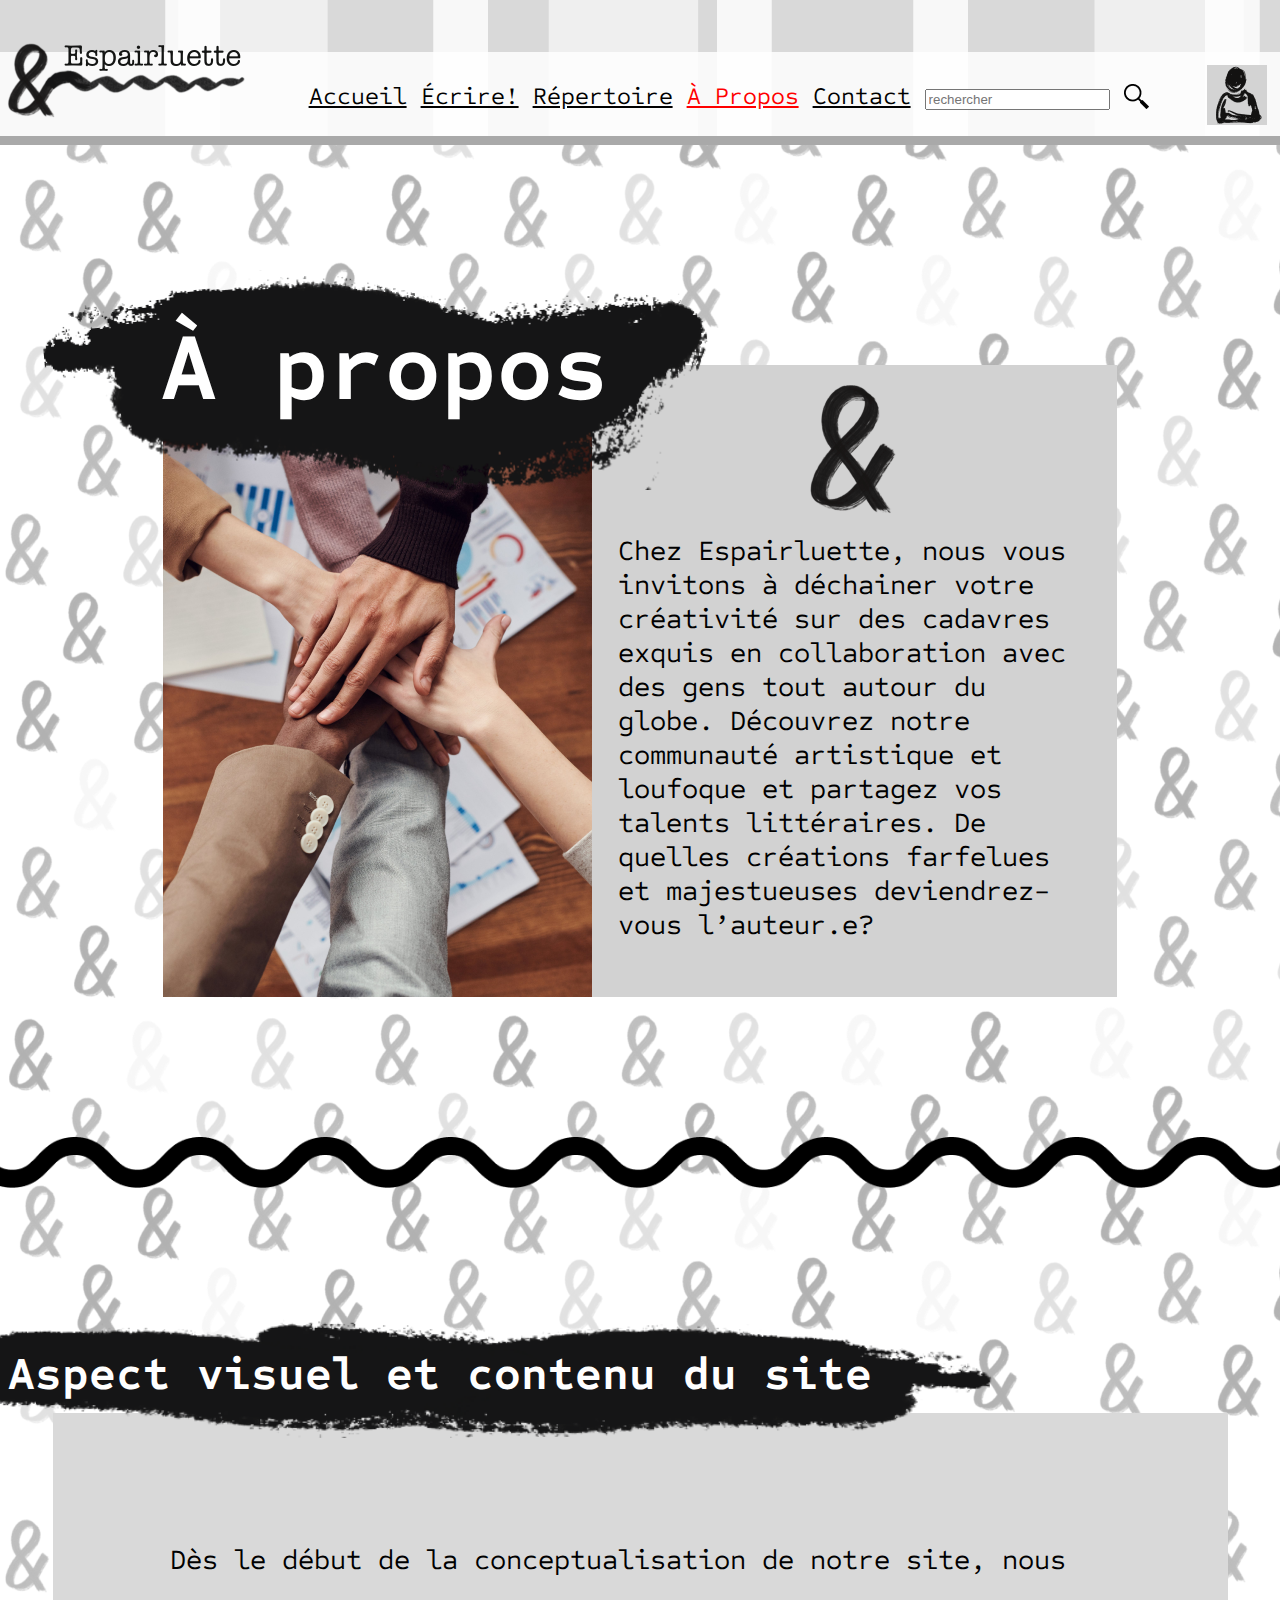
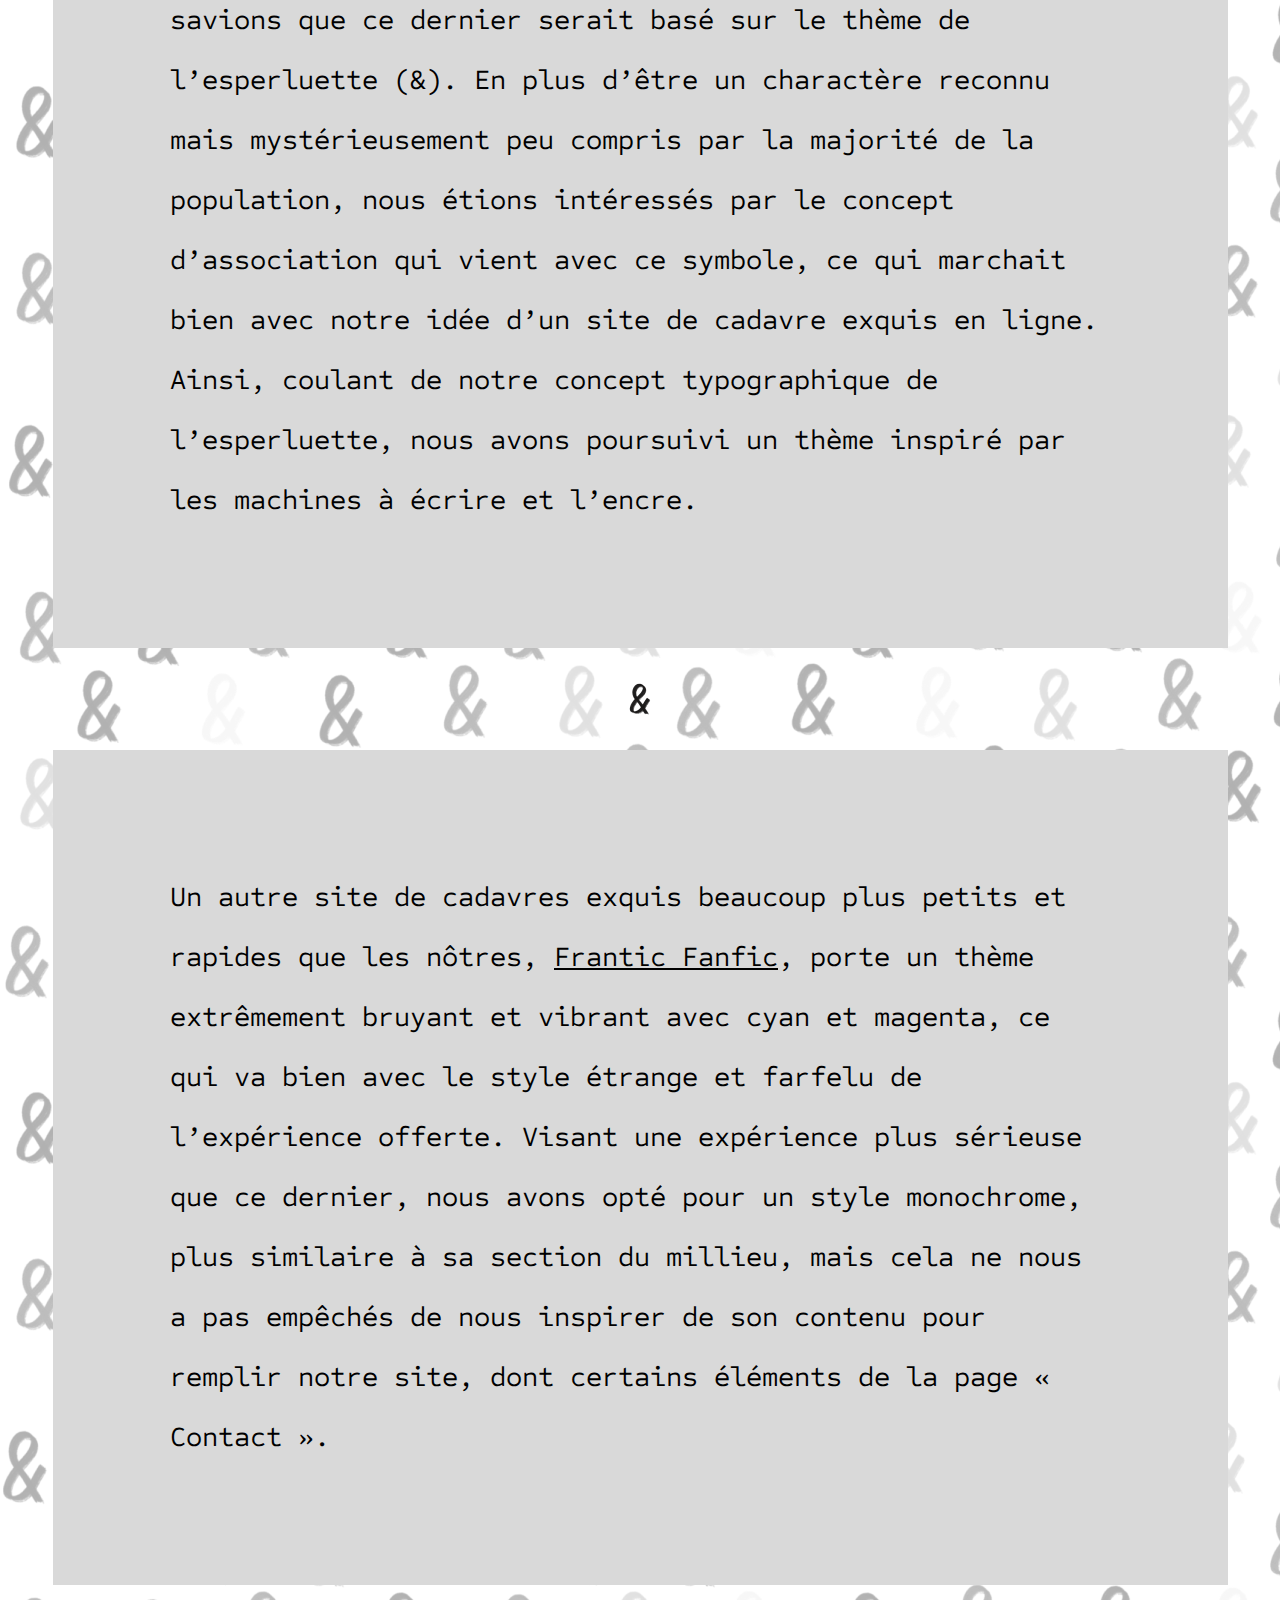
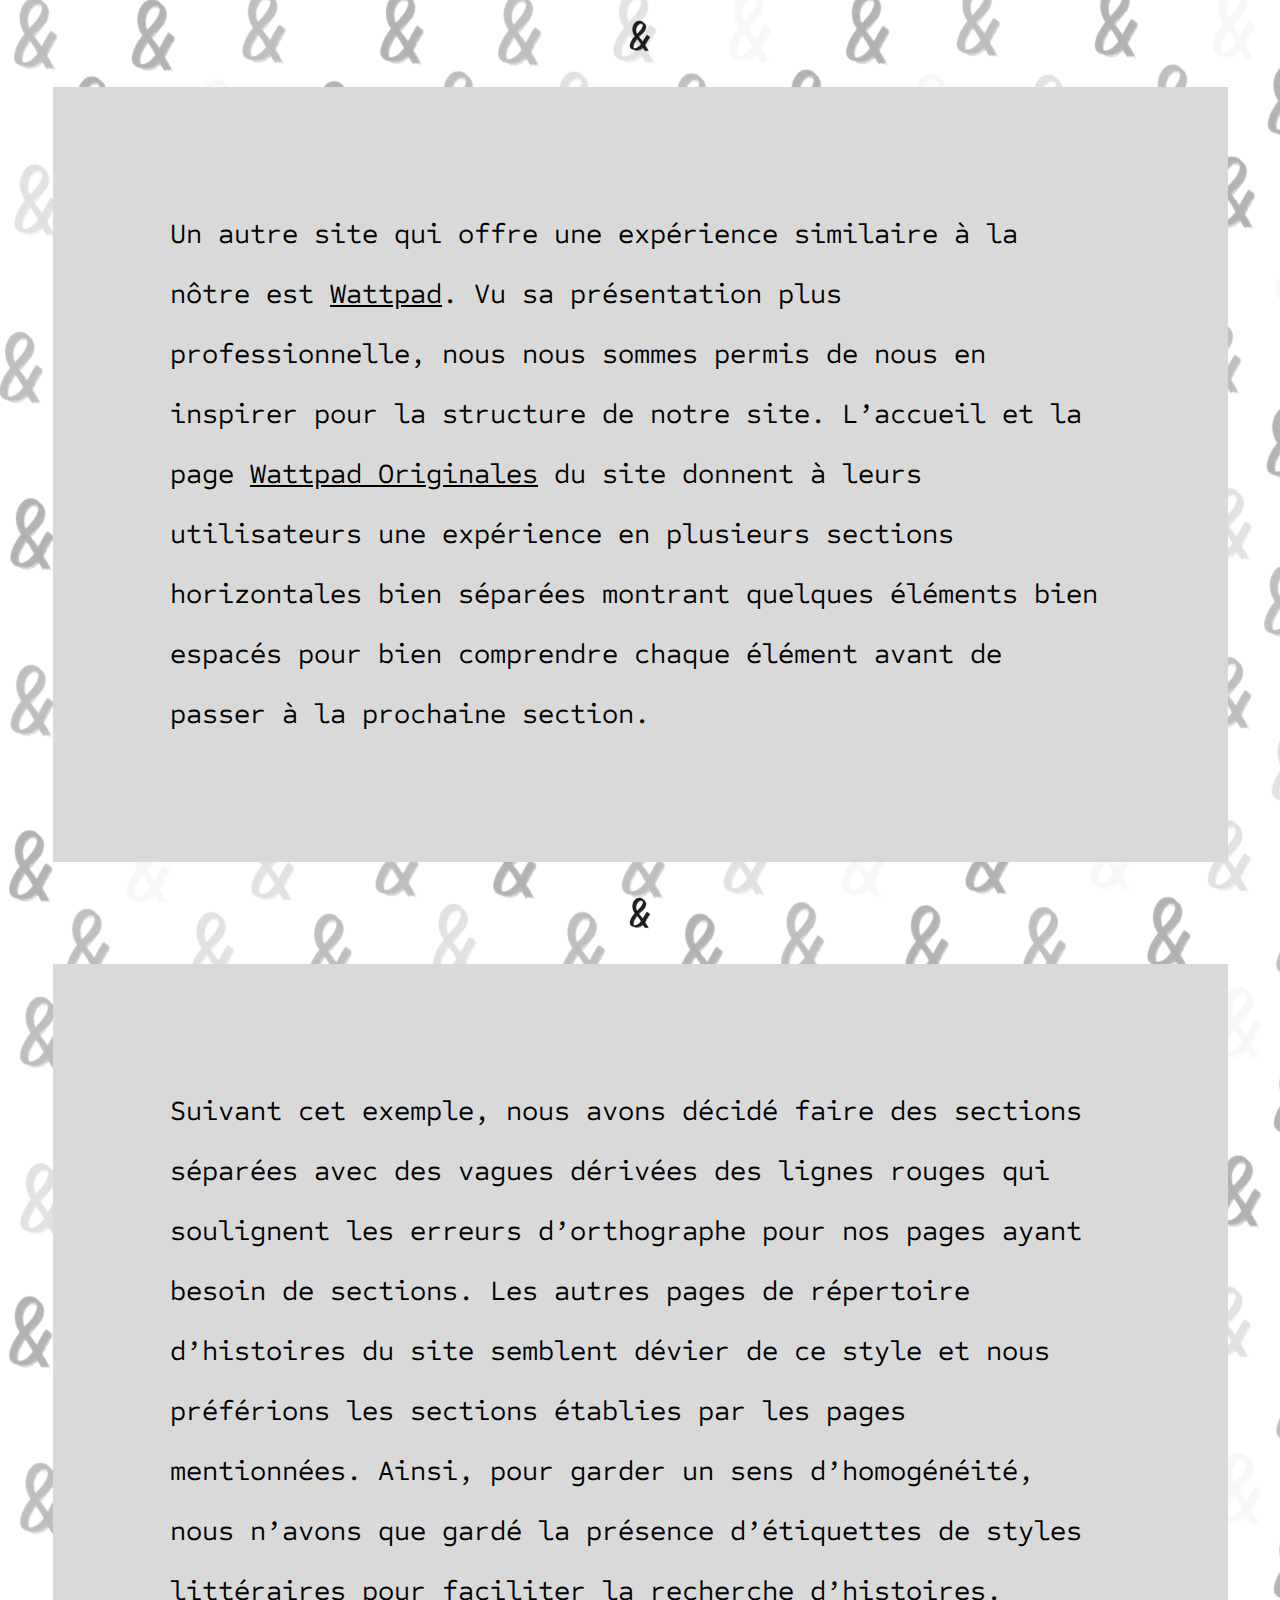
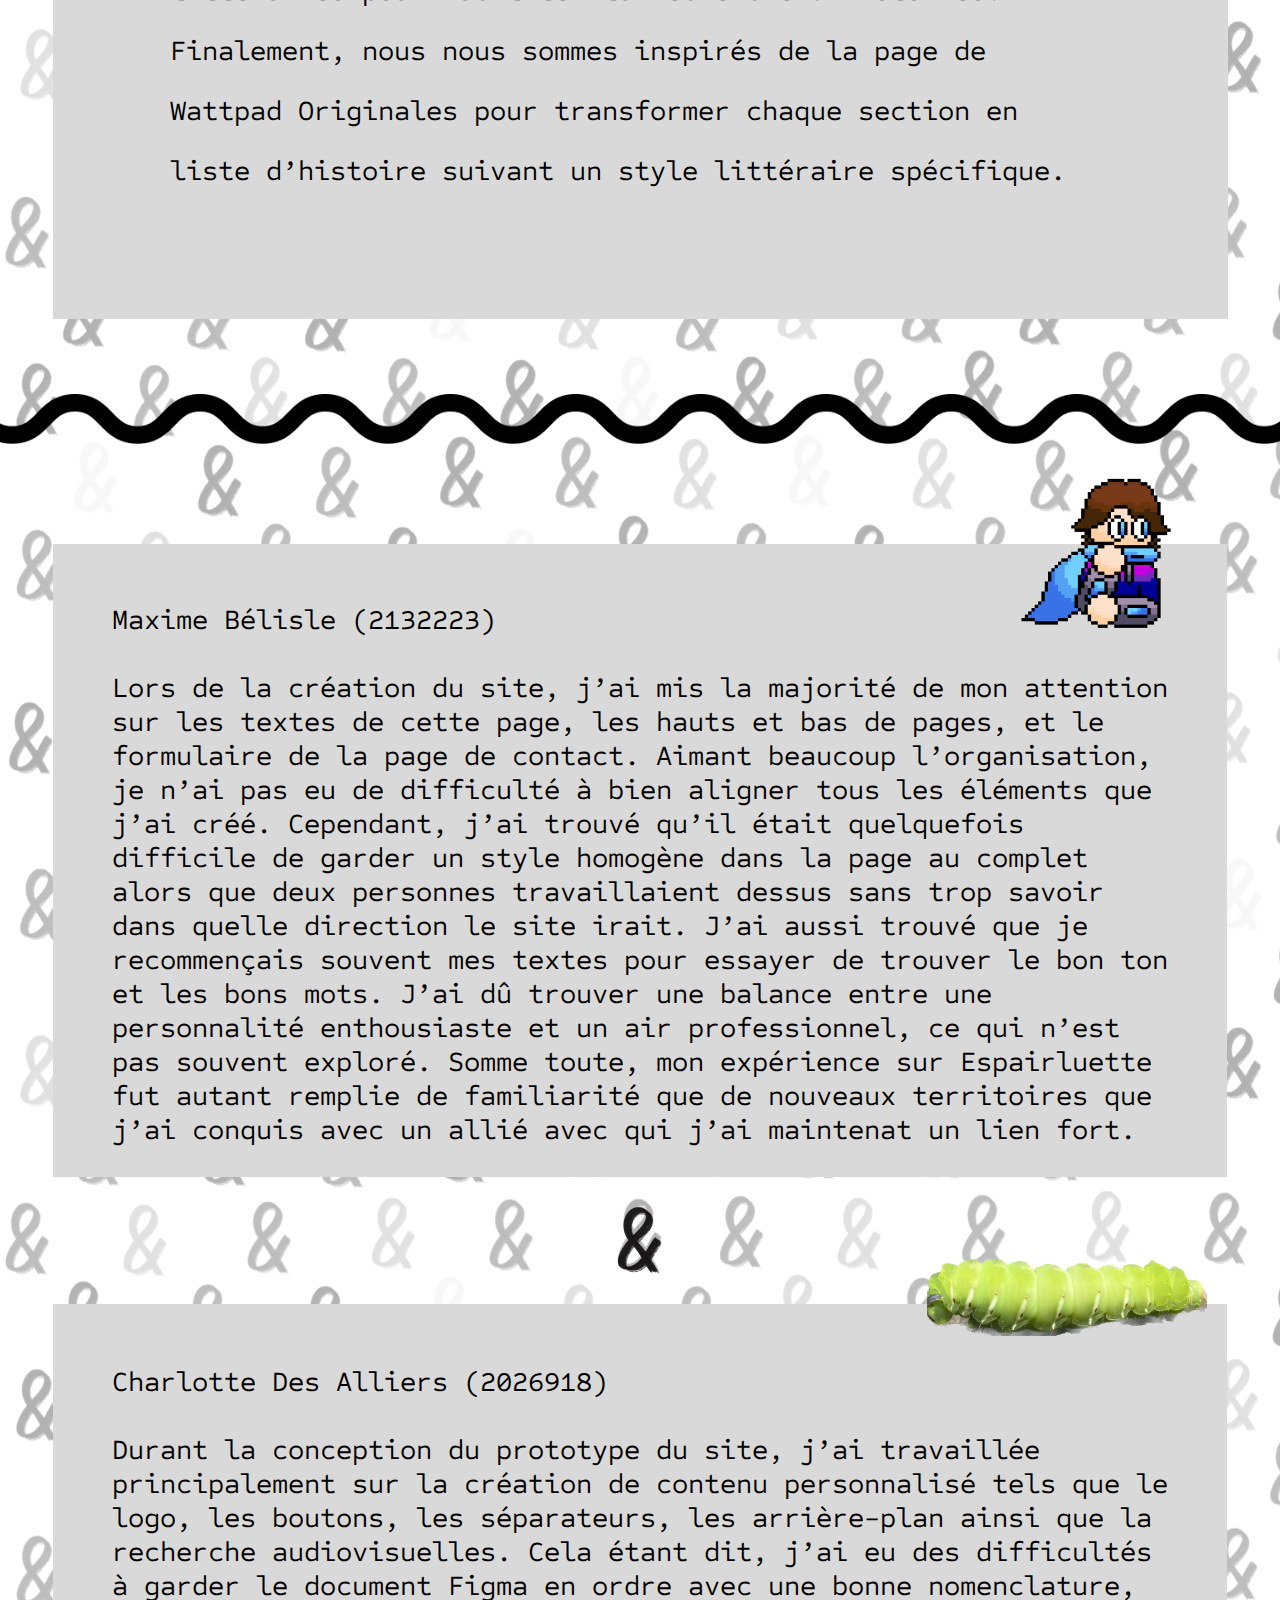
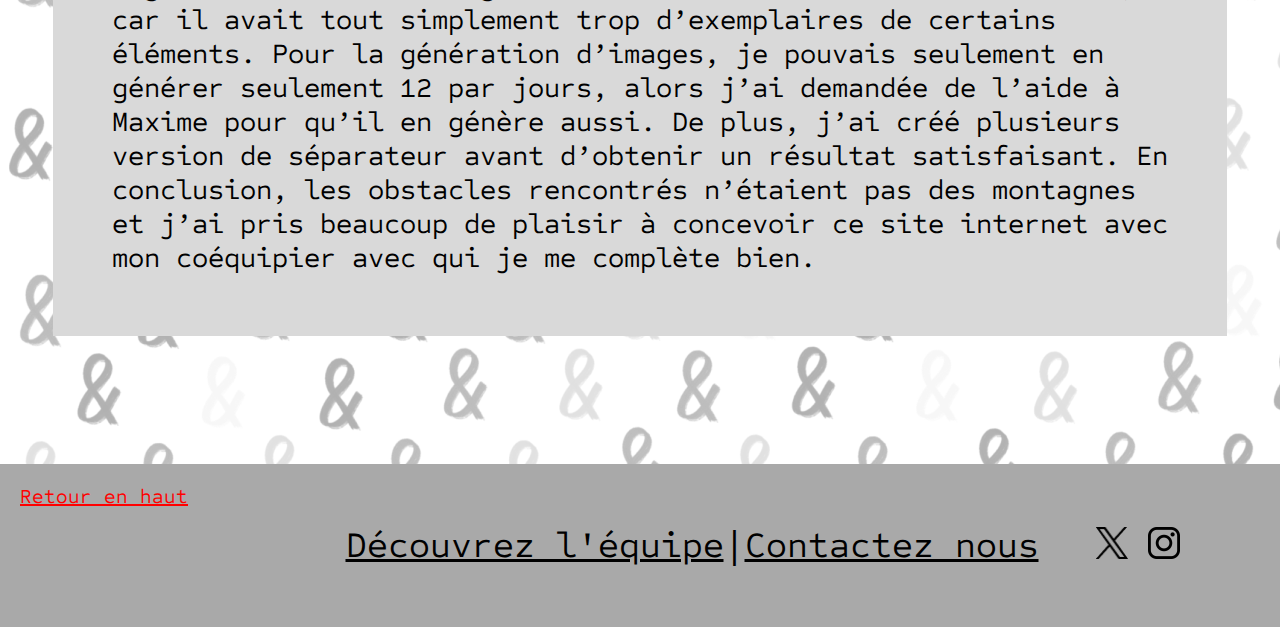
<file: site-espairluette/a-propos.html>
<!DOCTYPE html>
<html lang="fr">

    <head>
        <meta charset="utf-8" >
        <title>À propos - Espairluette</title>
        <link href="styles/style-espairluette.css" rel="stylesheet">
        <link href="styles/style-espairluette-apropos.css" rel="stylesheet">
    </head>

    <body class="background">
        
        <header id="header">
            <!--Navigation principale-->
            <nav>
                <span class="conteneur-logo">
                    <img class="logo" src="images/entete/logo-espairluette-2.png" alt="Logo Espairluette">
                </span>
                <div class="text-header">
                    <span>
                        <a href="index.html">Accueil</a>
                        <a href="ecrire.html">Écrire!</a>
                        <a href="repertoire.html">Répertoire</a>
                        <a href="a-propos.html" class="page-actuelle">À Propos</a>
                        <a href="contact.html">Contact</a>
                        <span class="barre-recherche">
                            <input type="text" type="image" name="recherche" id="recherche" placeholder="rechercher" required class="input-image">
                            <img src="images/entete/loupe.png" alt="Barre de recherche">
                        </span>
                    </span>
                </div>
                <span class="profil">
                    <img  src="images/entete/Image-profil.png" alt="Profil">
                </span>
            </nav>
        </header>

        <main>
            <section>
                <div class="groupe-apropos">
                    <!--À propos-->
                    <div class="tache-apropos">
                        <h1>À propos</h1>
                    </div>
                    <!--Photo d'équipe à gauche-->
                    <div class="apropos">
                        <img class="img-equipe" src="images/apropos/photo-déquipe.png" alt="Photo de l'équipe">
                        <!--Texte avec logo description du site-->
                        <div class="text-apropos">
                            <div class="logo">
                                <img src="images/apropos/logo-apropos.png" alt="Logo Espairluette">
                            </div>
                            <p >
                            Chez Espairluette, nous vous 
                            invitons à déchainer votre 
                            créativité sur des cadavres 
                            exquis en collaboration avec 
                            des gens tout autour du 
                            globe. Découvrez notre 
                            communauté artistique et 
                            loufoque et partagez vos 
                            talents littéraires. De 
                            quelles créations farfelues 
                            et majestueuses deviendrez-
                            vous l’auteur.e?
                        </p>
                        </div>
                    </div>
                </div>
            </section>
            <!--Séparateur de section-->
            <div>
                <img class="separateur" src="images/apropos/ZigZag.png" alt="Ligne noire zigzag courbe">
            </div>
            <section class="description">
                <!--Aspect visuel et contenu du site-->
                <div class="tache-aspect">
                    <h2>Aspect visuel et contenu du site</h2>
                </div>
                <!--Paragraphe 1-->
                <div class="text-description">
                    <p>
                        Dès le début de la conceptualisation de notre site, nous savions 
                        que ce dernier serait basé sur le thème de l’esperluette (&). En 
                        plus d’être un charactère reconnu mais mystérieusement peu compris 
                        par la majorité de la population, nous étions intéressés par le 
                        concept d’association qui vient avec ce symbole, ce qui marchait 
                        bien avec notre idée d’un site de cadavre exquis en ligne. Ainsi, 
                        coulant de notre concept typographique de l’esperluette, nous avons 
                        poursuivi un thème inspiré par les machines à écrire et l’encre.
                    </p>
                </div>
                <!--Séparateur de texte-->
                <img class="logo" src="images/apropos/mini-logo-text.png" alt="Logo espairluette">
                <!--Paragraphe 2-->
                <div class="text-description"> <!--Qu'est-ce qui c'est passé?-->
                    <p>
                        Un autre site de cadavres exquis beaucoup plus petits et rapides 
                        que les nôtres, <a href="https://franticfanfic.com/" target="_blank">Frantic Fanfic</a>, porte un thème extrêmement bruyant 
                        et vibrant avec cyan et magenta, ce qui va bien avec le style 
                        étrange et farfelu de l’expérience offerte. Visant une expérience 
                        plus sérieuse que ce dernier, nous avons opté pour un style 
                        monochrome, plus similaire à sa section du millieu, mais cela ne 
                        nous a pas empêchés de nous inspirer de son contenu pour remplir 
                        notre site, dont certains éléments de la page « Contact ».
                    </p>
                </div>
                <!--Séparateur de texte-->
                <img class="logo" src="images/apropos/mini-logo-text.png" alt="Logo espairluette">
                <!--Paragraphe 3-->
                <div class="text-description">
                    <p>
                        Un autre site qui offre une expérience similaire à la nôtre est 
                        <a href="https://www.wattpad.com/" target="_blank">Wattpad</a>. Vu sa présentation plus professionnelle, nous nous sommes 
                        permis de nous en inspirer pour la structure de notre site. 
                        L’accueil et la page <a href="https://www.wattpad.com/catalog/wattpadoriginals" target="_blank">Wattpad Originales</a> du site donnent à leurs 
                        utilisateurs une expérience en plusieurs sections horizontales bien 
                        séparées montrant quelques éléments bien espacés pour bien 
                        comprendre chaque élément avant de passer à la prochaine section.
                    </p>
                </div>
                <!--Séparateur de texte-->
                <img class="logo" src="images/apropos/mini-logo-text.png" alt="Logo espairluette">
                <!--Paragraphe 4-->
                <div class="text-description">
                    <p>
                        Suivant cet exemple, nous avons décidé faire des sections séparées 
                        avec des vagues dérivées des lignes rouges qui soulignent les 
                        erreurs d’orthographe pour nos pages ayant besoin de sections. Les 
                        autres pages de répertoire d’histoires du site semblent dévier de 
                        ce style et nous préférions les sections établies par les pages 
                        mentionnées. Ainsi, pour garder un sens d’homogénéité, nous n’avons 
                        que gardé la présence d’étiquettes de styles littéraires pour 
                        faciliter la recherche d’histoires. Finalement, nous nous sommes 
                        inspirés de la page de Wattpad Originales pour transformer chaque 
                        section en liste d’histoire suivant un style littéraire spécifique. 
                    </p>
                </div>
            </section>
            <!--Séparateur de section-->
            <div>
                <img class="separateur" src="images/apropos/ZigZag.png" alt="Ligne noire zigzag courbe">
            </div>
            <!--Rétroaction-->
            <section class="equipe">
                <!--Maxime-->
                <div class="Maxime">
                    <img src="images/apropos/MaximePixel.png" alt="Personnage en pixel représentant Maxime">
                    <p>
                        Maxime Bélisle (2132223)<br/>
                        <br/>
                        Lors de la création du site, j’ai mis la majorité de mon 
                        attention sur les textes de cette page, les hauts et bas de 
                        pages, et le formulaire de la page de contact. Aimant beaucoup 
                        l’organisation, je n’ai pas eu de difficulté à bien aligner tous 
                        les éléments que j’ai créé. Cependant, j’ai trouvé qu’il était 
                        quelquefois difficile de garder un style homogène dans la page au 
                        complet alors que deux personnes travaillaient dessus sans trop 
                        savoir dans quelle direction le site irait. J’ai aussi trouvé que 
                        je recommençais souvent mes textes pour essayer de trouver le bon 
                        ton et les bons mots. J’ai dû trouver une balance entre une 
                        personnalité enthousiaste et un air professionnel, ce qui n’est 
                        pas souvent exploré. Somme toute, mon expérience sur Espairluette 
                        fut autant remplie de familiarité que de nouveaux territoires que 
                        j’ai conquis avec un allié avec qui j’ai maintenat un lien fort.
                    </p>
                </div>
                <!--Séparateur-->
                <img class="logo" src="images/apropos/logo-separation-retour.png" alt="Logo Espairluette">
                <!--Charlotte-->
                <div class="Charlotte">
                    <img src="images/apropos/Chenille.png" alt="Chenille">
                    <p>
                        Charlotte Des Alliers (2026918)<br/>
                        <br/>
                        Durant la conception du prototype du site, j’ai travaillée 
                        principalement sur la création de contenu personnalisé tels que le 
                        logo, les boutons, les séparateurs, les arrière-plan ainsi que la 
                        recherche audiovisuelles. Cela étant dit, j’ai eu des difficultés 
                        à garder le document Figma en ordre avec une bonne nomenclature, 
                        car il avait tout simplement trop d’exemplaires de certains 
                        éléments. Pour la génération d’images, je pouvais seulement en 
                        générer seulement 12 par jours, alors j’ai demandée de l’aide à 
                        Maxime pour qu’il en génère aussi. De plus, j’ai créé plusieurs 
                        version de séparateur avant d’obtenir un résultat satisfaisant. En 
                        conclusion, les obstacles rencontrés n’étaient pas des montagnes 
                        et j’ai pris beaucoup de plaisir à concevoir ce site internet avec 
                        mon coéquipier avec qui je me complète bien.
                    </p>
                </div>
            </section>
        </main>

        <!--Bas de page-->
        <footer>
            <a class="retour" href="#header">Retour en haut</a>
            <div class="text-footer">
                <a href="a-propos.html">Découvrez l'équipe</a>
                <p>|</p>
                <a href="contact.html">Contactez nous</a>
            </div>
            <div class="logo">
                <span>
                    <a href="https://twitter.com/?lang=en" target="_blank"><img src="images/basdepage/logo-x.png" alt="lien X"></a>
                </span>
                <span>
                    <a href="https://www.instagram.com/" target="_blank"><img src="images/basdepage/logo-instagram.png" alt="lien Instagram"></a>
                </span>
            </div>
        </footer>

    </body>
</html>
</file>
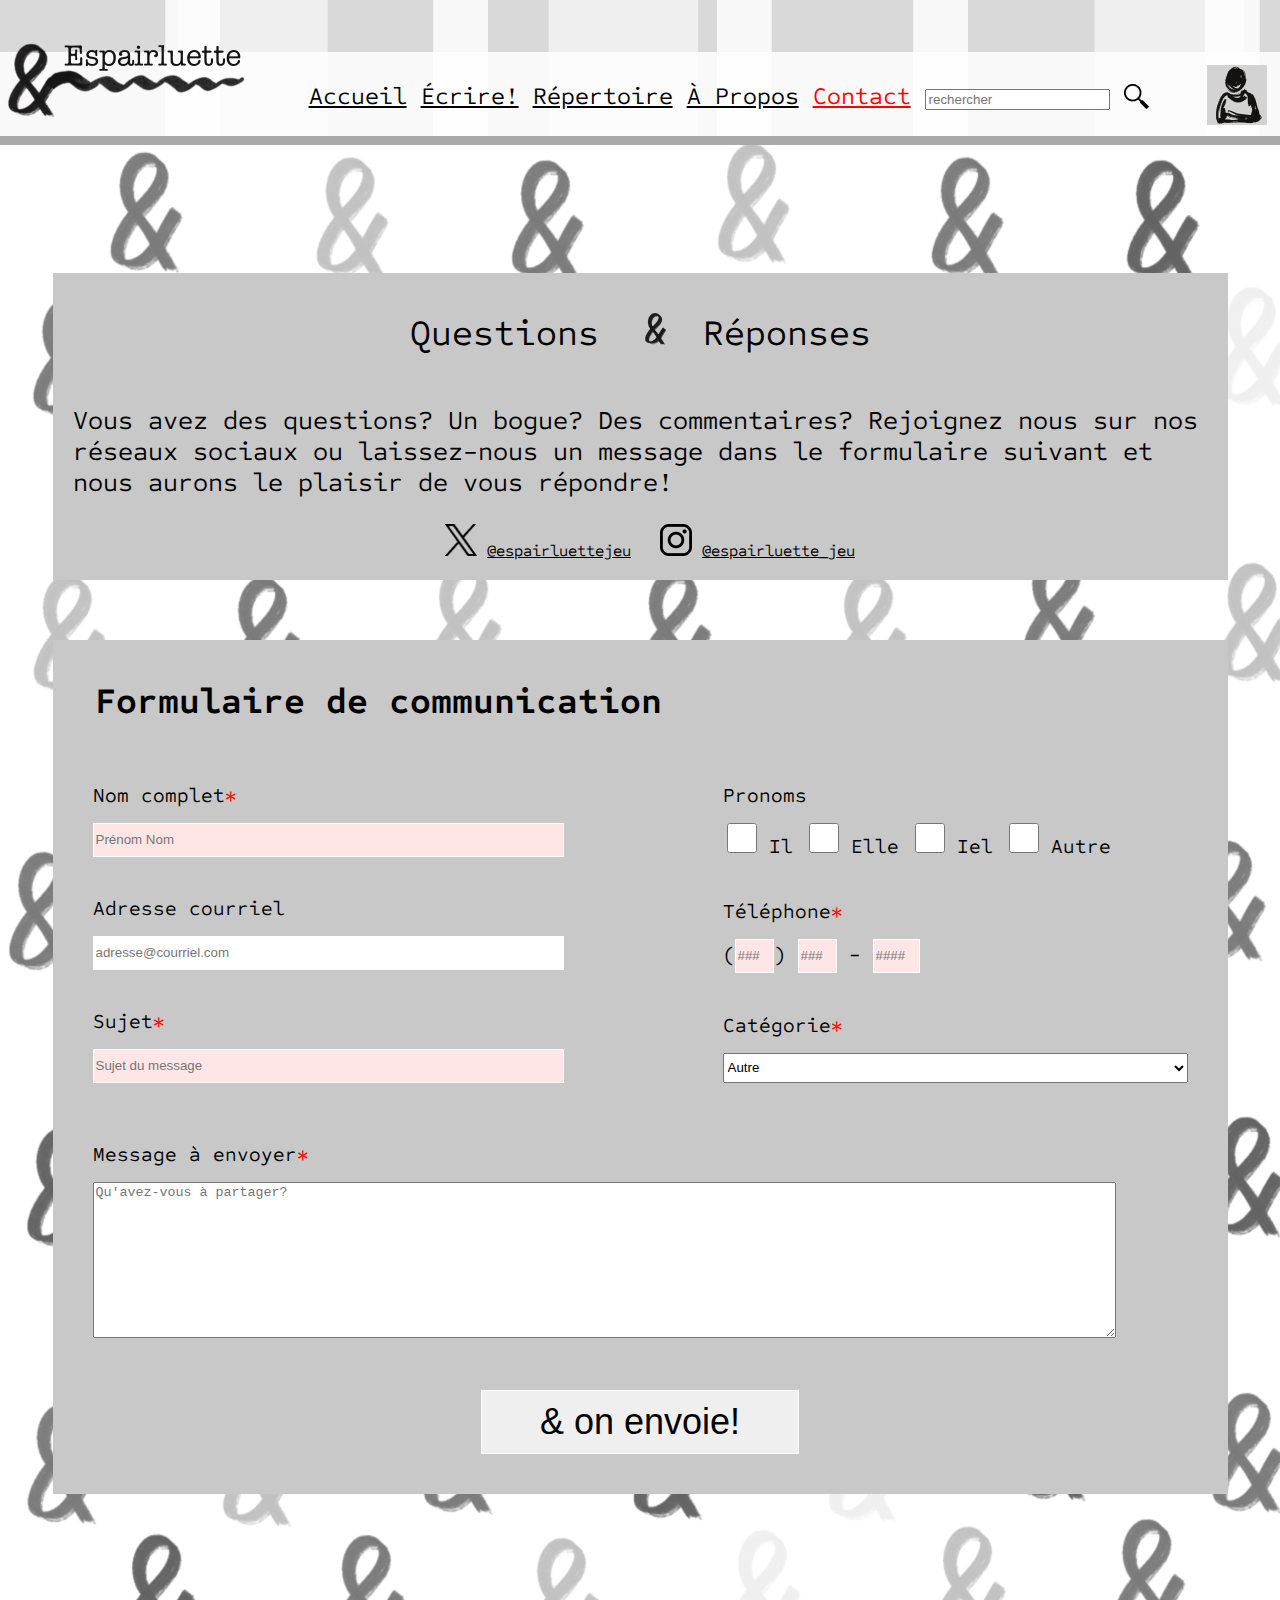
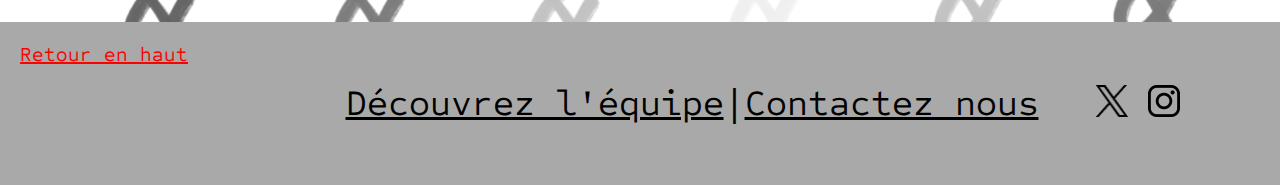
<file: site-espairluette/contact.html>
<!DOCTYPE html>
<html lang="fr">

    <head>
        <meta charset="utf-8" >
        <title>Contact - Espairluette</title>
        <link href="styles/style-espairluette.css" rel="stylesheet" >
        <link href="styles/style-espairluette-contact.css" rel="stylesheet" >
    </head>

    <body class="contact background">

        <header id="header">
            <!--Navigation principale-->
            <nav>
                <span class="conteneur-logo">
                    <img class="logo" src="images/entete/logo-espairluette-2.png" alt="Logo Espairluette">
                </span>
                <div class="text-header">
                    <span>
                        <a href="index.html">Accueil</a>
                        <a href="ecrire.html">Écrire!</a>
                        <a href="repertoire.html">Répertoire</a>
                        <a href="a-propos.html">À Propos</a>
                        <a href="contact.html" class="page-actuelle">Contact</a>
                        <span class="barre-recherche">
                            <input type="text" type="image" name="recherche" id="recherche" placeholder="rechercher" required class="input-image">
                            <img src="images/entete/loupe.png" alt="Barre de recherche">
                        </span>
                    </span>
                </div>
                <span class="profil">
                    <img  src="images/entete/Image-profil.png" alt="Profil">
                </span>
            </nav>
        </header>

        <main>
            <section class="qr"> <!--Texte d'introduction-->
                <h1> Questions <img src="images/contact/Espairluette-qr.png" alt="&"> Réponses </h1>
                <p>
                    Vous avez des questions? Un bogue? Des commentaires? Rejoignez nous
                    sur nos réseaux sociaux ou laissez-nous un message dans le formulaire
                    suivant et nous aurons le plaisir de vous répondre!
                </p>
                <span>
                    <a href="https://twitter.com/?lang=en" target="_blank"><img src="images/contact/logo-x.png" alt="X">@espairluettejeu</a> 
                    <a href="https://www.instagram.com/" target="_blank"><img src="images/contact/logo-instagram.png" alt="Instagram">@espairluette_jeu</a>
                </span>
            </section>
            <form action="" class="formulaire">
                <section>
                    <legend>Formulaire de communication</legend>
                </section>
                <section class="informations">
                    <div class="informations-interne"> <!--Gauche-->
                        <div> 
                            <label for="nom">Nom complet<span class="requis">*</span></label><br> <!--Nom-->
                            <input type="text" name="nom" id="nom" placeholder="Prénom Nom" required class="input-text">
                        </div>
                        <div>
                            <label for="courriel">Adresse courriel</label> <br> <!--Courriel-->
                            <input type="email" name="courriel" id="courriel" placeholder="adresse@courriel.com" class="input-text">
                        </div>
                        <div>
                            <label for="sujet">Sujet<span class="requis">*</span></label><br> <!--Sujet du message-->
                            <input type="text" name="sujet" id="sujet" placeholder="Sujet du message" required class="input-text">
                        </div>
                    </div>
                    <div class="informations-interne"> <!--Droite-->
                        <div>
                            <label>Pronoms</label><br> <!--Pronoms a utiliser dans une reponse-->
                            <input type="checkbox" name="pronoms" id="il" class="input-checkbox"> <label for="il">Il</label>
                            <input type="checkbox" name="pronoms" id="elle" class="input-checkbox"> <label for="elle">Elle</label>
                            <input type="checkbox" name="pronoms" id="iel" class="input-checkbox"> <label for="iel">Iel</label>
                            <input type="checkbox" name="pronoms" id="autre" class="input-checkbox"> <label for="autre">Autre</label>
                        </div>
                        <div>
                            <label>Téléphone<span class="requis">*</span></label><br> <!--Numero de telephone en trois parties-->
                            (<input type="tel" name="telephone1" id="telephone1" pattern="[0-9]{3}" placeholder="###" size="2" required class="input-tel">)
                            <input type="tel" name="telephone2" id="telephone2" pattern="[0-9]{3}" placeholder="###" size="2" required class="input-tel"> -
                            <input type="tel" name="telephone3" id="telephone3" pattern="[0-9]{4}" placeholder="####" size="3" required class="input-tel">
                        </div>
                        <div>
                            <label for="categorie">Catégorie<span class="requis">*</span></label><br> <!--Categorie du message pour mieux organiser les messages recus-->
                            <select name="categorie" id="categorie">
                                <option value="autre">Autre</option>
                                <option value="bogue">Bogue</option>
                                <option value="commentaire">Commentaire</option>
                                <option value="probleme">Problème</option>
                                <option value="question">Question</option>
                            </select>
                        </div>
                    </div>
                </section>
                <section>
                    <label for="message">Message à envoyer<span class="requis">*</span></label><br> <!--Le message a envoyer-->
                    <textarea name="message" id="message" cols="100" rows="10" placeholder="Qu'avez-vous à partager?" required></textarea>
                </section>
                <input type="submit" name="envoyer" id="envoyer" value="& on envoie!" class="bouton"> <!--Bouton d'envoi-->
            </form>
        </main>

        <!--Bas de page-->
        <footer>
            <a class="retour" href="#header">Retour en haut</a>
            <div class="text-footer">
                <a href="a-propos.html">Découvrez l'équipe</a>
                <p>|</p>
                <a href="contact.html">Contactez nous</a>
            </div>
            <div class="logo">
                <span>
                    <a href="https://twitter.com/?lang=en" target="_blank"><img src="images/basdepage/logo-x.png" alt="lien X"></a>
                </span>
                <span>
                    <a href="https://www.instagram.com/" target="_blank"><img src="images/basdepage/logo-instagram.png" alt="lien Instagram"></a>
                </span>
            </div>
        </footer>

    </body>
</html>
</file>
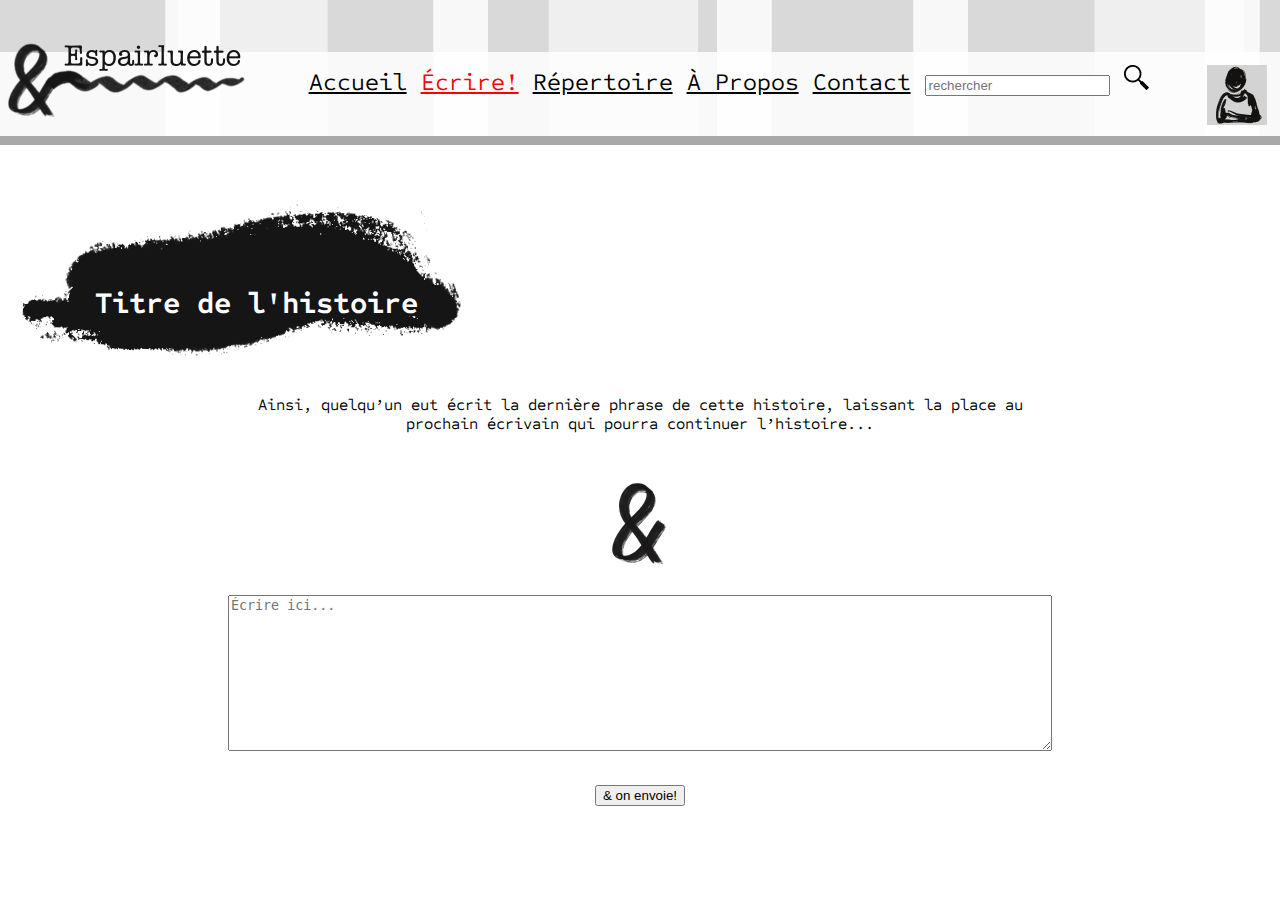
<file: site-espairluette/ecrire.html>
<!DOCTYPE html>
<html lang="fr">

    <head>
        <meta charset="utf-8" >
        <title>Écrire! - Espairluette</title>
        <link href="styles/style-espairluette.css" rel="stylesheet" >
        <link href="styles/style-espairluette-ecrire.css" rel="stylesheet">
    </head>

    <audio id="clicBouton" src="sons/Son.mp3" preload="auto"></audio>

    <body>

        <header id="header">
            <!--Navigation principale-->
            <nav>
                <span style="width: fit-content;">
                    <img class="logo" src="images/entete/logo-espairluette-2.png" alt="Logo Espairluette">
                </span>
                <div class="text-header">
                    <span>
                        <a href="index.html">Accueil</a>
                        <a href="ecrire.html" class="page-actuelle">Écrire!</a>
                        <a href="repertoire.html">Répertoire</a>
                        <a href="a-propos.html">À Propos</a>
                        <a href="contact.html">Contact</a>
                        <span>
                            <input type="text" type="image" name="recherche" id="recherche" placeholder="rechercher" required class="input-image">
                            <img src="images/entete/loupe.png" alt="Barre de recherche">
                        </span>
                    </span>
                </div>
                <span class="profil">
                    <img  src="images/entete/Image-profil.png" alt="Profil">
                </span>
            </nav>
        </header>
        <main>
            <section>
                <!--Titre de l'histoire-->
                <div class="tache-histoire">
                    <h1>Titre de l'histoire</h1>
                </div>
                <div class="groupe-histoire">
                    <p>
                        Ainsi, quelqu’un eut écrit la dernière phrase de cette histoire, laissant la place au</br>
                         prochain écrivain qui pourra continuer l’histoire...
                    </p>
                    <img class="logo" src="images/ecrire/logo-espairluette.png" alt="logo espairluette">
                    <!--Section pour écrire-->
                    <section class="ecrire-ici">
                        <textarea name="message" id="message" cols="100" rows="10" placeholder="Écrire ici..." required></textarea>
                    </section>
                    <!--Bouton & on envoie-->
                    <input type="submit" name="envoyer" id="envoyer" value="& on envoie!" class="image" onclick="document.getElementById('clicBouton').play();">
                </div>
            </section>
        </main>
</file>
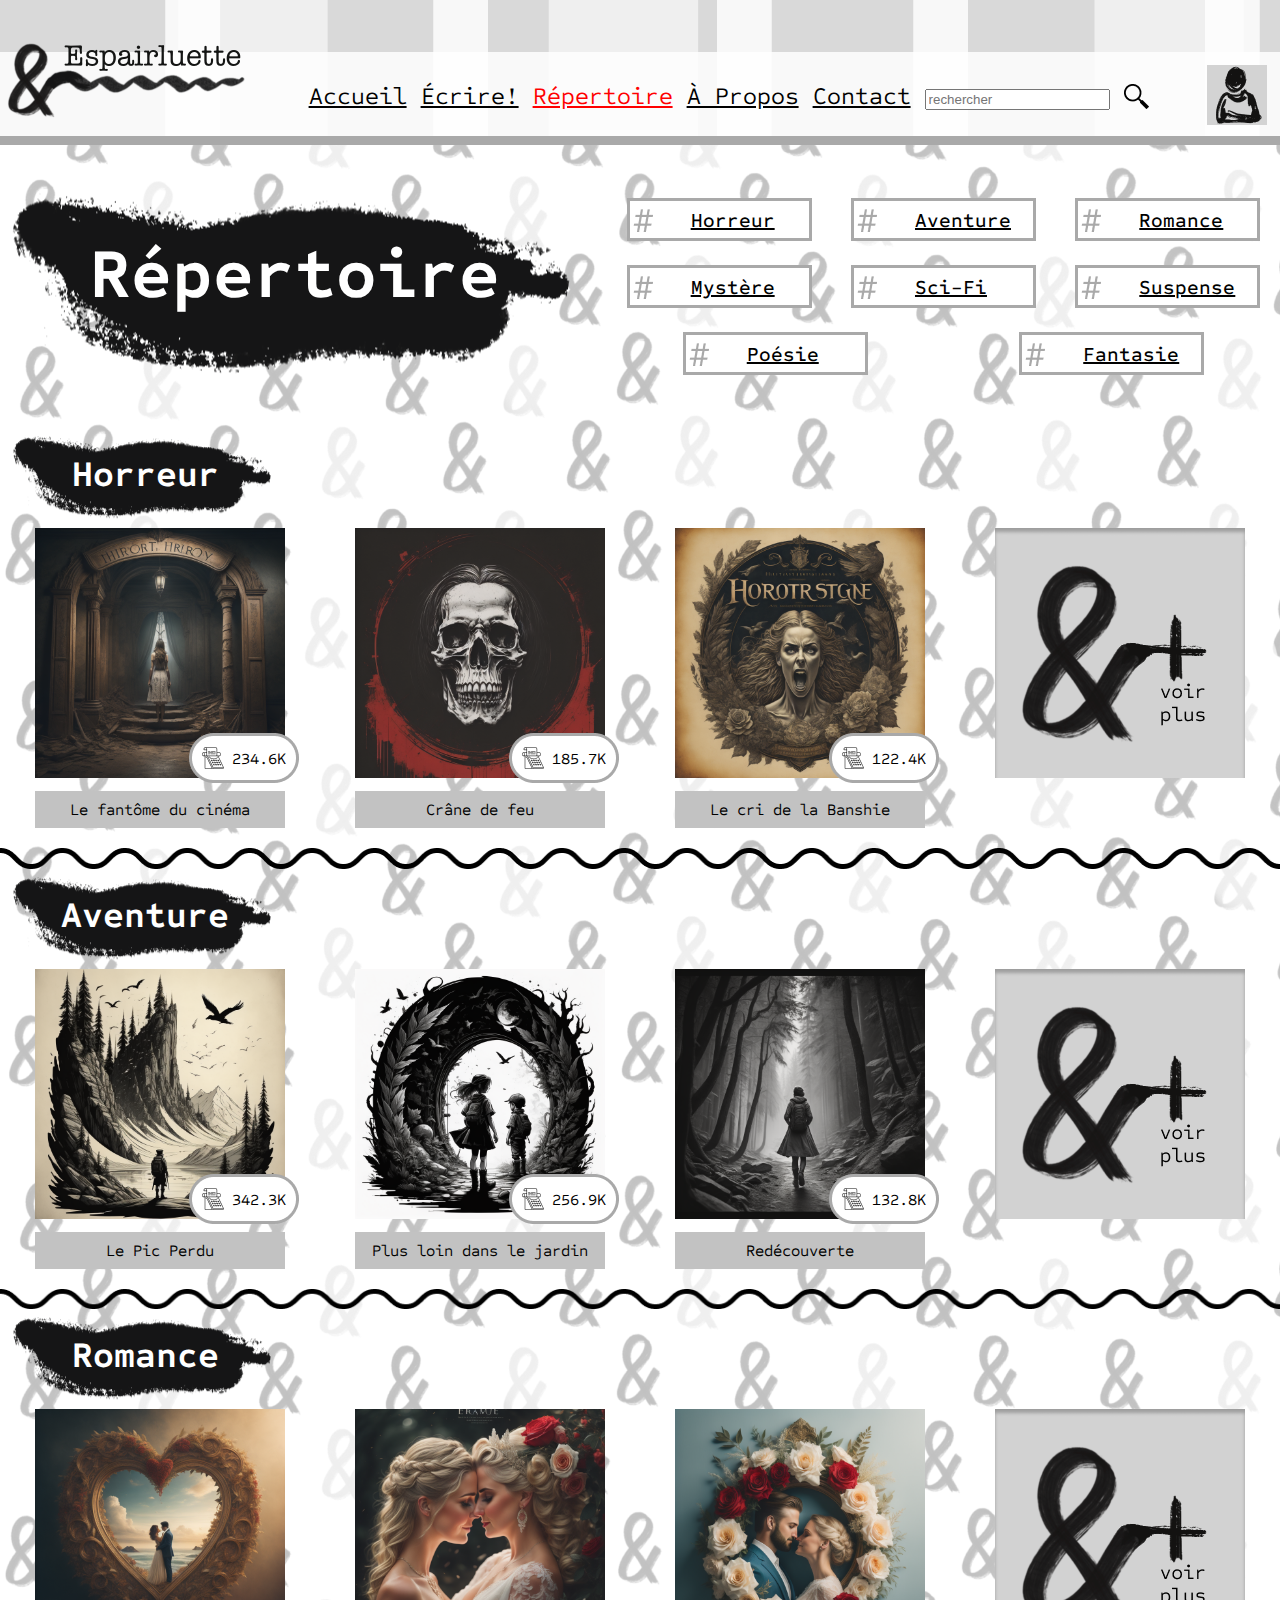
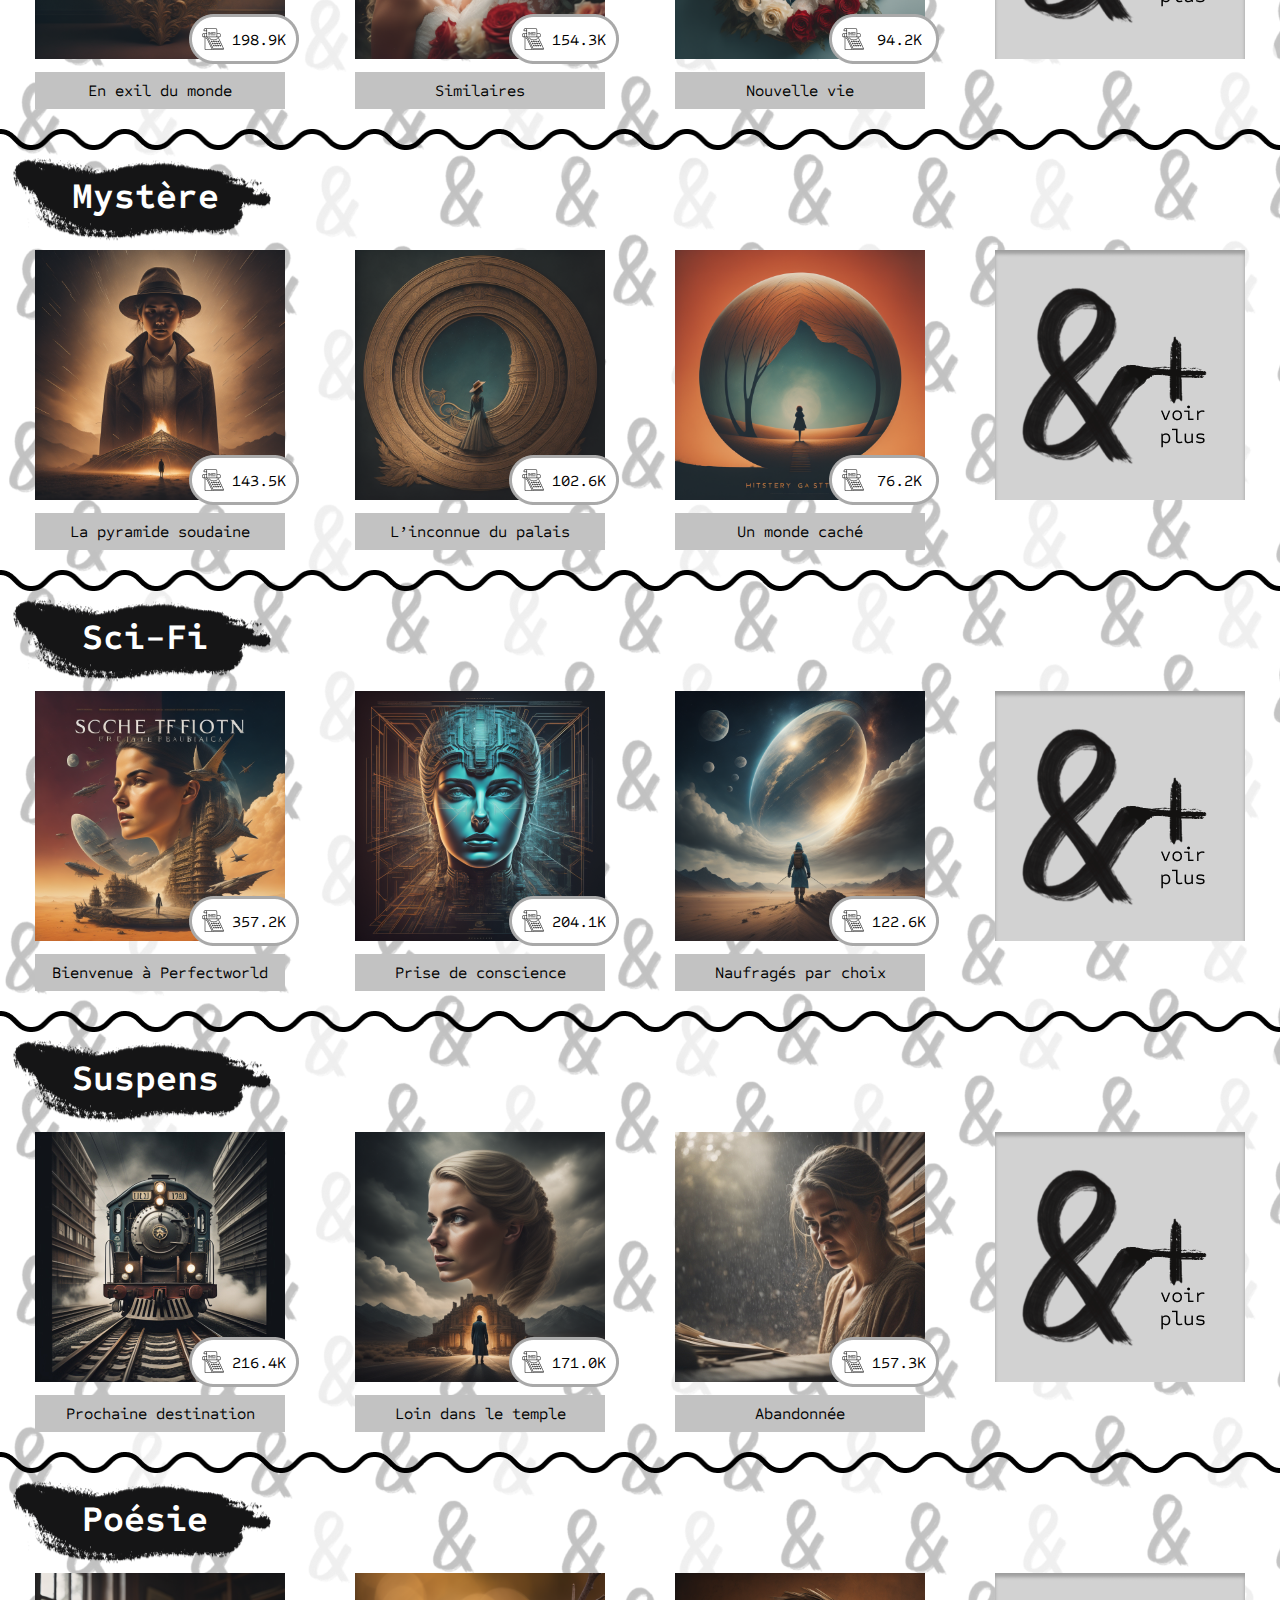
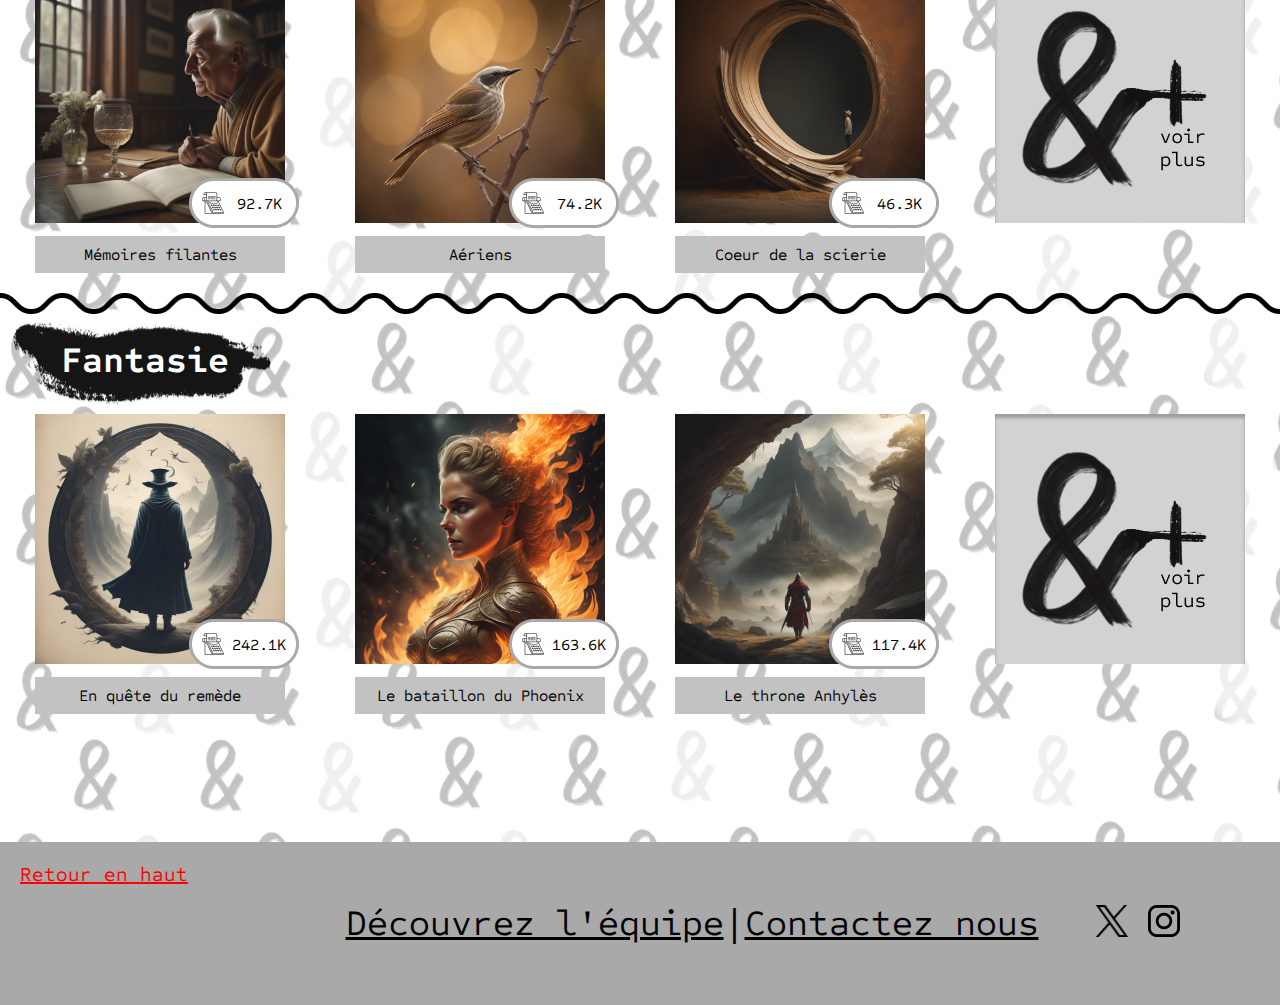
<file: site-espairluette/repertoire.html>
<!DOCTYPE html>
<html lang="fr">

    <head>
        <meta charset="utf-8" >
        <title>Répertoire - Espairluette</title>
        <link href="styles/style-espairluette.css" rel="stylesheet" >
        <link href="styles/style-espairluette-repertoire.css" rel="stylesheet" >
    </head>

    <body class="repertoire background">

        <header id="header">
            <!--Navigation principale-->
            <nav>
                <span class="conteneur-logo">
                    <img class="logo" src="images/entete/logo-espairluette-2.png" alt="Logo Espairluette">
                </span>
                <div class="text-header">
                    <span>
                        <a href="index.html">Accueil</a>
                        <a href="ecrire.html">Écrire!</a>
                        <a href="repertoire.html" class="page-actuelle">Répertoire</a>
                        <a href="a-propos.html">À Propos</a>
                        <a href="contact.html">Contact</a>
                        <span class="barre-recherche">
                            <input type="text" type="image" name="recherche" id="recherche" placeholder="rechercher" required class="input-image">
                            <img src="images/entete/loupe.png" alt="Barre de recherche">
                        </span>
                    </span>
                </div>
                <span class="profil">
                    <img  src="images/entete/Image-profil.png" alt="Profil">
                </span>
            </nav>
        </header>
        <!--Répertoire-->
        <main>
            <section class="intro-repertoire">
                <h1>Répertoire</h1>
                <!--Étiquettes-->
                <section class="etiquettes">
                    <a href="#horreur">Horreur</a>
                    <a href="#aventure">Aventure</a>
                    <a href="#romance">Romance</a>
                    <a href="#mystere">Mystère</a>
                    <a href="#sci-fi">Sci-Fi</a>
                    <a href="#suspense">Suspense</a>
                    <a href="#poesie">Poésie</a>
                    <a href="#fantasie">Fantasie</a>
                </section>
            </section>
            <!--Horreur-->
            <section id="horreur">
                <h2>Horreur</h2>
                <section class="categorie">
                    <!--Le fantôme du cinéma-->
                    <div class="parent">
                        <a href="ecrire.html">
                            <img class="couverture" src="images/repertoire/Horror_1.png" alt="Le fantôme du cinéma">
                        </a>
                        <div class="indice">234.6K</div>
                        <div class="titre">Le fantôme du cinéma</div>
                    </div>
                    <!--Crâne de feu-->
                    <div class="parent">
                        <a href="ecrire.html">
                            <img class="couverture" src="images/repertoire/Horror_2.png" alt="Crâne de feu">
                        </a>
                        <div class="indice">185.7K</div>
                        <div class="titre">Crâne de feu</div>
                    </div>
                    <!--Le cri de la banshie-->
                    <div class="parent">
                        <a href="ecrire.html">
                            <img class="couverture" src="images/repertoire/Horror_3.png" alt="Le cri de la Banshie">
                        </a>
                        <div class="indice">122.4K</div>
                        <div class="titre">Le cri de la Banshie</div>
                    </div>
                    <!--Voir plus-->
                    <div>
                        <img src="images/repertoire/Voir plus.png" alt="Voir plus">
                    </div>
                </section>
            </section>
            <img src="images/repertoire/Separateur.png" alt="" class="separateur">
            <!--Aventure-->
            <section id="aventure">
                <h2>Aventure</h2>
                <section class="categorie">
                    <!--Le Pic Perdu-->
                    <div class="parent">
                        <a href="ecrire.html">
                            <img class="couverture" src="images/repertoire/Aventure_1.png" alt="Le Pic Perdu">
                        </a>
                        <div class="indice">342.3K</div>
                        <div class="titre">Le Pic Perdu</div>
                    </div>
                    <!--Plus loin dans le jardin-->
                    <div class="parent">
                        <a href="ecrire.html">
                            <img class="couverture" src="images/repertoire/Aventure_2.png" alt="Plus loin dans le jardin ">
                        </a>
                        <div class="indice">256.9K</div>
                        <div class="titre">Plus loin dans le jardin</div>
                    </div>
                    <!--Redécouverte-->
                    <div class="parent">
                        <a href="ecrire.html">
                            <img class="couverture" src="images/repertoire/Aventure_3.png" alt="Redécouverte">
                        </a>
                        <div class="indice">132.8K</div>
                        <div class="titre">Redécouverte</div>
                    </div>
                    <!--Voir plus-->
                    <div>
                        <img src="images/repertoire/Voir plus.png" alt="Voir plus">
                    </div>
                </section>
            </section>
            <!--Séparateur de section-->
            <img src="images/repertoire/Separateur.png" alt="" class="separateur">
            <!--Romance-->
            <section id="romance">
                <h2>Romance</h2>
                <section class="categorie">
                    <!--En exil du monde-->
                    <div class="parent">
                        <a href="ecrire.html"> 
                            <img class="couverture" src="images/repertoire/Romance_1.png" alt="En exil du monde">
                        </a>
                        <div class="indice">198.9K</div>
                        <div class="titre">En exil du monde</div>
                    </div>
                    <!--Similaire-->
                    <div class="parent">
                        <a href="ecrire.html">
                            <img class="couverture" src="images/repertoire/Romance_2.png" alt="Similaires">
                        </a>
                        <div class="indice">154.3K</div>
                        <div class="titre">Similaires</div>
                    </div>
                    <!--Nouvelle vie-->
                    <div class="parent">
                        <a href="ecrire.html">
                            <img class="couverture" src="images/repertoire/Romance_3.png" alt="Nouvelle vie">
                        </a>
                        <div class="indice">94.2K</div>
                        <div class="titre">Nouvelle vie</div>
                    </div>
                    <!--Voir plus-->
                    <div>
                        <img src="images/repertoire/Voir plus.png" alt="Voir plus">
                    </div>
                </section>
            </section>
            <!--Séparateur de section-->
            <img src="images/repertoire/Separateur.png" alt="" class="separateur">
            <!--Mystère-->
            <section id="mystere">
                <h2>Mystère</h2>
                <section class="categorie">
                    <!--La pyramide soudaine-->
                    <div class="parent">
                        <a href="ecrire.html">
                            <img class="couverture" src="images/repertoire/Mystère_1.png" alt="La pyramide soudaine">
                        </a>
                        <div class="indice">143.5K</div>
                        <div class="titre">La pyramide soudaine</div>
                    </div>
                    <!--L'inconnude du palais-->
                    <div class="parent">
                        <a href="ecrire.html">
                            <img class="couverture" src="images/repertoire/Mystère_2.png" alt="L’inconnue du palais">
                        </a>
                        <div class="indice">102.6K</div>
                        <div class="titre">L’inconnue du palais</div>
                    </div>
                    <!--Un monde caché-->
                    <div class="parent">
                        <a href="ecrire.html">
                            <img class="couverture" src="images/repertoire/Mystère_3.png" alt="Un monde caché">
                        </a>
                        <div class="indice">76.2K</div>
                        <div class="titre">Un monde caché</div>
                    </div>
                    <!--Voir plus-->
                    <div>
                        <img src="images/repertoire/Voir plus.png" alt="Voir plus">
                    </div>
                </section>
            </section>
            <!--Séparateur de section-->
            <img src="images/repertoire/Separateur.png" alt="" class="separateur">
            <!--Sci-fi-->
            <section id="sci-fi">
                <h2>Sci-Fi</h2>
                <section class="categorie">
                    <!--Bienvenue à Perfectworld-->
                    <div class="parent">
                        <a href="ecrire.html">
                            <img class="couverture" src="images/repertoire/SciFi_1.png" alt="Bienvenue à Perfectworld">
                        </a>
                        <div class="indice">357.2K</div>
                        <div class="titre">Bienvenue à Perfectworld</div>
                    </div>
                    <!--Prise de conscience-->
                    <div class="parent">
                        <a href="ecrire.html">
                            <img class="couverture" src="images/repertoire/SciFi_2.png" alt="Prise de conscience">
                        </a>
                        <div class="indice">204.1K</div>
                        <div class="titre">Prise de conscience</div>
                    </div>
                    <!--Naufrage par choix-->
                    <div class="parent">
                        <a href="ecrire.html">
                            <img class="couverture" src="images/repertoire/SciFi_3.png" alt="Naufragés par choix ">
                        </a>
                        <div class="indice">122.6K</div>
                        <div class="titre">Naufragés par choix</div>
                    </div>
                    <!--Voir plus-->
                    <div>
                        <img src="images/repertoire/Voir plus.png" alt="Voir plus">
                    </div>
                </section>
            </section>
            <!--Séparateur de section-->
            <img src="images/repertoire/Separateur.png" alt="" class="separateur">
            <!--Suspense-->
            <section id="suspens">
                <h2>Suspens</h2>
                <section class="categorie">
                    <!--Prochaine destination-->
                    <div class="parent">
                        <a href="ecrire.html">
                            <img class="couverture" src="images/repertoire/Suspense_1.jpg" alt="Prochaine destination">
                        </a>
                        <div class="indice">216.4K</div>
                        <div class="titre">Prochaine destination</div>
                    </div>
                    <!--Loin dans le temple-->
                    <div class="parent">
                        <a href="ecrire.html">
                            <img class="couverture" src="images/repertoire/Suspense_2.png" alt="Loin dans le temple ">
                        </a>
                        <div class="indice">171.0K</div>
                        <div class="titre">Loin dans le temple </div>
                    </div>
                    <!--Abandonnée-->
                    <div class="parent">
                        <a href="ecrire.html">
                            <img class="couverture" src="images/repertoire/Suspense_3.jpg" alt="Abandonnée">
                        </a>
                        <div class="indice">157.3K</div>
                        <div class="titre">Abandonnée</div>
                    </div>
                    <!--Voir plus-->
                    <div>
                        <img src="images/repertoire/Voir plus.png" alt="Voir plus">
                    </div>
                </section>
            </section>
            <!--Séparateur de section-->
            <img src="images/repertoire/Separateur.png" alt="" class="separateur">
            <!--Poésie-->
            <section id="poesie">
                <h2>Poésie</h2>
                <!--Mémoires Filantes-->
                <section class="categorie">
                    <div class="parent">
                        <a href="ecrire.html">
                            <img class="couverture" src="images/repertoire/Poésie_1.png" alt="Mémoires filantes">
                        </a>
                        <div class="indice">92.7K</div>
                        <div class="titre">Mémoires filantes</div>
                    </div>
                    <!--Aériens-->
                    <div class="parent">
                        <a href="ecrire.html">
                            <img class="couverture" src="images/repertoire/Poésie_2.png" alt="Aériens">
                        </a>
                        <div class="indice">74.2K</div>
                        <div class="titre">Aériens</div>
                    </div>
                    <!--Coeur de la scierie-->
                    <div class="parent">
                        <a href="ecrire.html">
                            <img class="couverture" src="images/repertoire/Poésie_3.png" alt="Coeur de la scierie">
                        </a>
                        <div class="indice">46.3K</div>
                        <div class="titre">Coeur de la scierie</div>
                    </div>
                    <!--Voir plus-->
                    <div>
                        <img src="images/repertoire/Voir plus.png" alt="Voir plus">
                    </div>
                </section>
            </section>
            <!--Séparateur de section-->
            <img src="images/repertoire/Separateur.png" alt="" class="separateur">
            <!--Fantaisie-->
            <section id="fantasie">
                <h2>Fantasie</h2>
                <section class="categorie">
                    <!--En quête de remède-->
                    <div class="parent">
                        <a href="ecrire.html">
                            <img class="couverture" src="images/repertoire/Fantaisie_1.jpg" alt="En quête du remède">
                        </a>
                        <div class="indice">242.1K</div>
                        <div class="titre">En quête du remède</div>
                    </div>
                    <!--Le bataillon de Phoenix-->
                    <div class="parent">
                        <a href="ecrire.html">
                            <img class="couverture" src="images/repertoire/Fantaisie_2.jpg" alt="Le bataillon du Phoenix">
                        </a>
                        <div class="indice">163.6K</div>
                        <div class="titre">Le bataillon du Phoenix</div>
                    </div>
                    <!--Le throne Anhylès-->
                    <div class="parent">
                        <a href="ecrire.html">
                            <img class="couverture" src="images/repertoire/Fantaisie_3.jpg" alt="Le throne Anhylès">
                        </a>
                        <div class="indice">117.4K</div>
                        <div class="titre">Le throne Anhylès</div>
                    </div>
                    <!--Voir plus-->
                    <div>
                        <img src="images/repertoire/Voir plus.png" alt="Voir plus">
                    </div>
                </section>
            </section>
        </main>

        <!--Bas de page-->
        <footer>
            <a class="retour" href="#header">Retour en haut</a>
            <div class="text-footer">
                <a href="a-propos.html">Découvrez l'équipe</a>
                <p>|</p>
                <a href="contact.html">Contactez nous</a>
            </div>
            <div class="logo">
                <span>
                    <a href="https://twitter.com/?lang=en" target="_blank"><img src="images/basdepage/logo-x.png" alt="lien X"></a>
                </span>
                <span>
                    <a href="https://www.instagram.com/" target="_blank"><img src="images/basdepage/logo-instagram.png" alt="lien Instagram"></a>
                </span>
            </div>
        </footer>

    </body>
</html>
</file>
<file: site-espairluette/styles/style-espairluette.css>
html body{
	margin: 0 auto; 
	float: none;
    font-family: SometypeMono;
    height:100vh;
    width: 100vw;
}

@font-face {
    font-family: SometypeMono;
    src: url("../police/SometypeMono-VariableFont_wght.ttf");
}

a {
    color: black;
}

header{
    display: flex;
    justify-content: space-between;
    position: sticky;
    background-image: url("../images/entete/fond-entete.png");
    height: 145px;
    width: 100%;
}

nav{
    display: flex;
    justify-content: space-between;
    flex-direction: row;
    flex-wrap:nowrap;
    height: 145px;
    width: 99%;
}
  
.text-header{
    text-align: center;
    font-size: 24px;
    font-weight: 400;
    color: black;
    width: 70%;
    height: 30px;
    display: flex;
    justify-content: space-evenly;
    align-content: center;
    align-items: center;
    margin-top: 80px;
    flex-wrap: nowrap;
}

.barre-recherche img {
    position: relative;
    top: 5px;
}

.conteneur-logo{
    width: fit-content;
}

header .logo {
    position: relative;
    width: fit-content;
    height: 150px;
}

.page-actuelle{
    color: red;
}

.profil img{
    width: 60px;
    height: 60px;
    background: lightgray 50%/ cover no-repeat;
    display: flex;
    align-content: right;
    flex-direction: column;
    justify-content: flex-end;
    margin-top: 65px;
}

.input{
    src: url("../images/entete/loupe.png");
    background: lightgray 50%/ cover no-repeat;
}

footer{
    display: flex;
    justify-content: space-between;
    background-color: #A9A9A9;
    margin-top: 10%;
    border-top: 20%;
    height: 163px;
}

.retour{
    margin: 20px;
    font-size: 20px;
    color: red;
}

.text-footer{
    display: flex;
    justify-content: space-evenly;
    align-items: center;
    font-size: 36px;
    margin: 50px;
}

footer .logo{
    display: flex;
    justify-content: space-between;
    flex-direction: row;
    justify-content: flex-end;
    align-content: center;
    flex-wrap: nowrap;
}

footer img{
    width: 32px;
    height: 32px;
    margin: -80px;
    margin-right: 100px;
    margin-top: 50px;
    border: 20px;
}
</file>
<file: site-espairluette/styles/style-espairluette-apropos.css>
.groupe-apropos {
    display: flex;
    justify-content: center;
    flex-direction: column;
    align-items: center;
}

h1{
    font-size: 96px;
    text-align: center;
    margin: 0px;
    margin-left: 50px;
}

.logo{
    display: flex;
    justify-content: space-around;
    align-content: center;
}

.tache-apropos{
    background-image: url("../images/apropos/tache-a-propos.png");
    align-self: flex-start;
    background-size: cover;
    padding: 40px 60px 80px 30px;
    background-position: 0% 70%;
    width: 600px;
    height: 100px;
    color: white;
    position: relative;
    top: 125px;
    left: 30px;
}

.apropos{
    justify-content: flex-end;
    display: flex;
    margin-bottom: 100px;
    width: auto;
}

.img-equipe{
    width: 429px;
    height: 632px;
}

.text-apropos{
    width: 525px;
    height: 632px;
    background: #D2D2D2;
    font-size: 28px;
    display: flex;
    flex-wrap: nowrap;
    flex-direction: column;
    justify-content: flex-start;
    align-items: center;
}

.text-apropos .logo{
    width: 139px;
    display: flex;
    justify-content: space-around;
    margin: 20px;
}

.text-apropos p{
    margin: 5%;
    margin-top: 0%;
}

h2 {
    font-size: 46px;
    text-align: center;
}

.tache-aspect{
    background-image: url("../images/apropos/tache-aspect-visuel.png");
    background-size: cover;
    height: 50px;
    width: 1100px;
    padding: 60px 10px 80px 10px;
    position: relative;
    right: 200px;
    top: 60px;
    color: white;
}

.description{
    display: flex;
    justify-content: space-around;
    flex-direction: column;
    align-items: center;
    border: 100px;
}

.text-description p{
    margin: 10%;
}

.text-description{
    width: 1175px;
    height: auto;
    background-color: #D9D9D9;
    background-clip: padding-box;
    justify-content: space-around;
    align-content: center;
    font-size: 28px;
    line-height: 60px;
    margin: 35px;
    border: 40 px;
    border: 100px;
}

.text-description .logo{
    width: 64px;
    height: 64px;
    justify-content: space-around;
    display: flex;
    justify-content: space-around;
    flex-direction: column;
    align-items: center;
}

.equipe{
    display: flex;
    justify-content: space-around;
    flex-direction: column;
    align-items: center;
}

.equipe img{
    margin: 30px;
}

.Maxime{
    width: 1174px;
    height: 633px;
    background-color: #D9D9D9;
    display: flex;
    justify-content: space-around;
    align-content: center;
    display: flex;
    justify-content: space-around;
    flex-direction: column;
    align-items: center;
    position: relative;
    margin-top: 100px;
}

.Maxime p{
    font-size: 28px;
    margin: 5%;
}

.Maxime img{
    position: absolute;
    right: -10px;
    top: -125px;
}

.Charlotte{
    width: 1174px;
    height: 632px;
    background-color: #D9D9D9;
    display: flex;
    justify-content: space-around;
    align-content: center;
    display: flex;
    justify-content: space-around;
    flex-direction: column;
    align-items: center;
    position: relative;
}

.Charlotte p{
    font-size: 28px;
    margin: 5%; 
}

.Charlotte img{
    position: absolute;
    right: -10px;
    top: -75px;
}

.separateur{
    margin-top: 40px;
    display: block;
    margin-left: auto;
    margin-right: auto;
    display: flex;
    justify-content: space-around;
    flex-direction: row;
    align-items: center;
    width: 100%;
    height: 100%;
    object-fit: cover;
}

.background{
    background-image: url("../images/apropos/Background_apropos.png");
}
</file>
<file: site-espairluette/styles/style-espairluette-contact.css>
body{
    background-image: url("../images/contact/Background-3.png"); 
    background-image: alpha 50%; 
}

.contact main{
    display: flex;
    flex-direction: column;
    align-items: center;
}

.requis{
    color: red;
}

.qr{ /* QR veut dire Questions Reponses */
    display: flex;
    width: 1135px;
    height: 267px;
    flex-direction: column;
    justify-content: end;
    align-items: center;
    flex-shrink: 0;
    background: #C8C8C8;
    margin-top: 10%;
    margin-bottom: 60px;
    padding: 20px;
}

.qr h1{
    color: #000;
    text-align: center;
    font-size: 36px;
    font-style: normal;
    font-weight: 400;
    line-height: normal;
}

.qr p{
    font-size: 26px;
    font-style: normal;
    font-weight: 400;
    line-height: normal;
}

.qr img{
    margin-left: 20px;
    margin-right: 10px;
    width: 32px;
    height: 32px;
}

.formulaire{
    width: 1095px;
    height: 774px;
    background: #C8C8C8;
    font-size: 20px;
    display: flex;
    flex-direction: column;
    padding: 40px;
}

legend{
    font-size: 36px;
    font-weight: 700;
}

.formulaire .informations{
    display: flex;
    flex-direction: row;
    justify-content: space-between;
    margin-top: auto;
    margin-bottom: auto;
}

.formulaire .informations-interne{
    display: flex;
    flex-direction: column;
    justify-content: space-between;
    height: 300px;
}

.formulaire .input-text{
    width: 465px;
    height: 30px;
}

.formulaire select{
    width: 465px;
    height: 30px;
}

.formulaire .input-checkbox{
    width: 30px;
    height: 30px;
    margin-right: 0;
}

.formulaire .input-tel{
    height: 30px;
}

.formulaire input:invalid{
    background-color: rgb(255, 230, 230);
}

.formulaire input{
    border: white solid 1px;
    margin-top: 15px;
}

select{
    margin-top: 15px;
}

textarea{
    width: 1017px;
    margin-top: 15px;
}

.formulaire .bouton{
    height: 64px;
    width: 318px;
    text-align: center;
    font-size: 36px;
    align-self: center;
    margin-top: 46px;
}
</file>
<file: site-espairluette/styles/style-espairluette-ecrire.css>
.tache-histoire{
    background-image: url("../images/ecrire/tache-titre.png");
    position: relative;
    background-repeat: no-repeat;
    top: 46px;
    left: 20px;
    width: 692px;
    height: 200px;
}

h1{
    position: absolute;
    color: white;
    bottom: 50px;
    left: 75px;
    font-size: 30px;
}

p{
    display: flex;
    text-align:center;
    justify-content: space-around;
    display: flex;
    flex-wrap: nowrap;
    flex-direction: column;
    justify-content: flex-start;
    align-items: center;
    margin: 50px;
}

.groupe-histosire .logo{
    margin: 50px;
}

.groupe-histoire{
    display: flex;
    justify-content: space-around;
    flex-direction: column;
    align-items: center;
    border: 20px;
}

.ecrire-ici{
    width: auto;
    margin: 30px;
}

input{
    margin-bottom: 30px;
}
</file>
<file: site-espairluette/styles/style-espairluette-repertoire.css>
body{
    background-image: url("../images/repertoire/Background_Repertoire.png");
}

.intro-repertoire {
    display: flex;
    justify-content: space-around;
    align-items: center;
}

.intro-repertoire h1{
    background-image: url("../images/repertoire/tache_style.png");
    background-repeat: no-repeat;
    background-position: 0% 70%;
    width: 407px;
    height: 109px;
    padding: 40px 110px 40px 90px;
    color: white;
    font-size: 70px;
}

.etiquettes {
    display: flex;
    flex-wrap: wrap;
    justify-content: space-around;
    align-items: center;
    width: 700px;
    height: 200px;
}
.etiquettes a {
    background-image: url("../images/repertoire/etiquette.png");
    font-size: 20px;
    color: black;
    font-weight: 500;
    width: 82px;
    height: 23px;
    padding: 10px 39px 10px 64px;
}

.repertoire h2 {
    background-image: url("../images/repertoire/tache-categorie-style.png");
    background-repeat: no-repeat;
    background-position: 0% 70%;
    width: 170px;
    height: 50px;
    padding: 20px 45px 20px 55px;
    margin: 5px;
    color: white;
    font-size: 36px;
    text-align: center;
}

.categorie {
    display: flex;
    flex-direction: row;
    justify-content: space-around;
}

.parent{
    position: relative;
}

.couverture {
    width: 250px;
    height: auto;
    transition: opacity 0.3s ease; 
}

.couverture:hover {
    opacity: 0.8;
}

.indice {
    background-image: url("../images/repertoire/Indice\ de\ participants.png");
    background-repeat: no-repeat;
    font-size: 16px;
    padding: 16px 13px 16px 42px;
    height: 18px;
    width: 56px;
    text-align: center;
    position: absolute;
    bottom: 45px;
    right: -15px;
}
.titre{ /* titre d'une histoire */
    font-size: 16px;
    text-align: center;
    margin-top: 9px;
    padding: 9px 0px 9px 0px;
    width: 250px;
    background: rgba(194, 194, 194, 1);
}

.separateur {
    margin-top: 20px;
    display: block;
    margin-left: auto;
    margin-right: auto;
    width: 100%;
    height: 100%;
    object-fit: cover;
}
</file>
